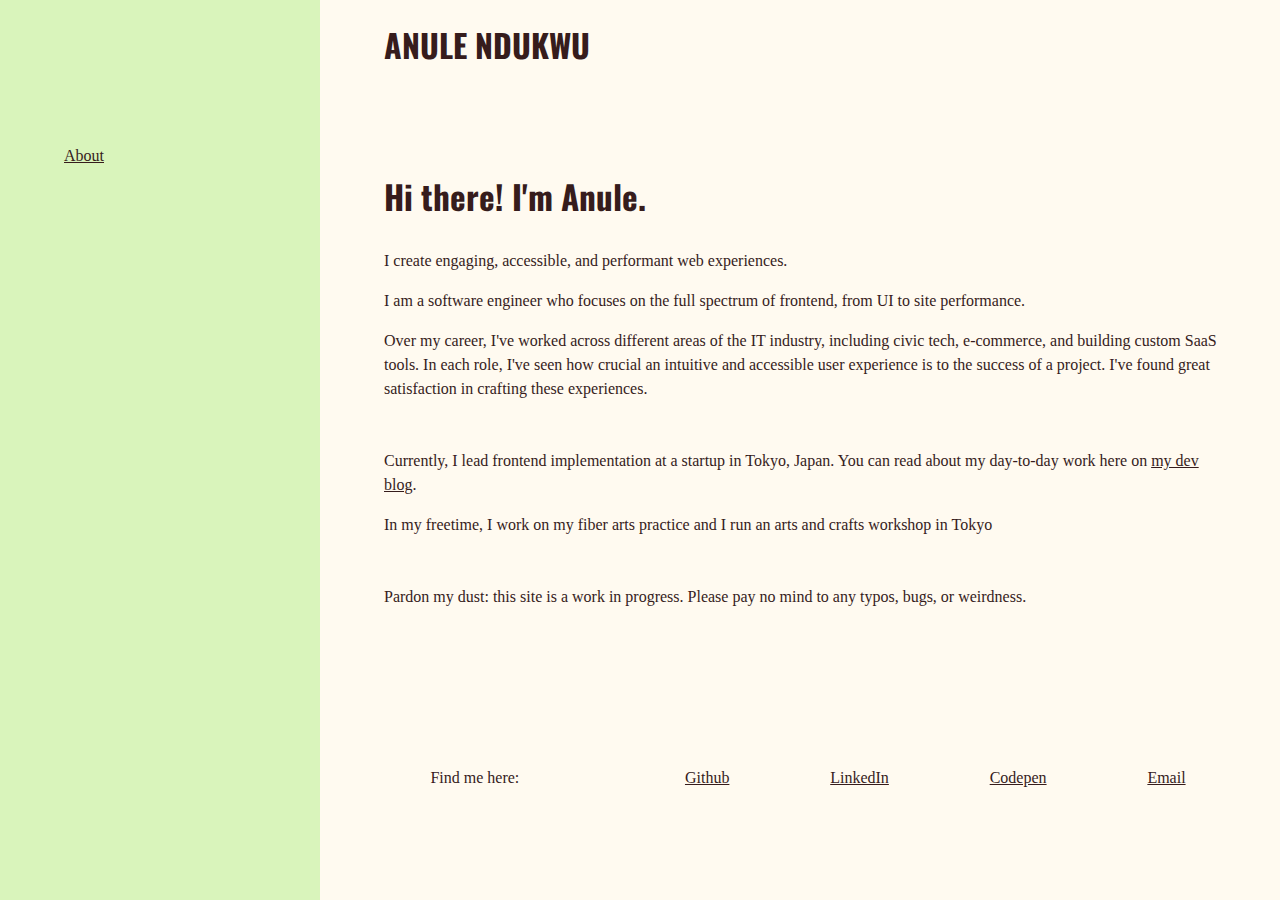
<file: index.html>
<!DOCTYPE html>
<html lang="en">
<head>
	<meta charset="UTF-8">
	<meta name="viewport" content="width=device-width, initial-scale=1.0">
	<link rel="preconnect" href="https://fonts.googleapis.com">
	<link rel="preconnect" href="https://fonts.gstatic.com" crossorigin>
	<link href="https://fonts.googleapis.com/css2?family=Oswald:wght@200..700&family=Quattrocento:wght@400;700&display=swap" rel="stylesheet">
	<link rel="icon" type="image/svg" href="">
	<link rel="stylesheet" href="styles/style.css">
	<link rel="stylesheet" href="styles/normalize.css">
	<title>Anule Ndukwu - web developer and artist</title>
</head>
<body>
	<div class="layout">
		<header>
			<h1 class="site-title">Anule Ndukwu</h1>

			<nav>
				<ul>
					<li><a href="/">About</a></li>
					<!-- <li><a href="#">Projects</a></li> -->
					<!-- <li><a href="#">Now</a></li> -->
				</ul>
			</nav>
		</header>
		<aside>
			<nav>
				<ul>
					<li><a href="/">About</a></li>
					<!-- <li><a href="#">Projects</a></li> -->
					<!-- <li><a href="#">Now</a></li> -->
				</ul>
			</nav>
		</aside>
		<main>
			<section>
				<h2>Hi there! I'm Anule.</h2>
				<p>I create engaging, accessible, and performant web experiences.</p>
				<p>I am a software engineer who focuses on the full spectrum of frontend, from UI to site performance.</p>
				<p>Over my career, I've worked across different areas of the IT industry, including civic tech, e-commerce, and building custom SaaS tools. In each role, I've seen how crucial an intuitive and accessible user experience is to the success of a project. I've found great satisfaction in crafting these experiences.</p>
			</section>
			<section>
				<p>Currently, I lead frontend implementation at a startup in Tokyo, Japan. You can read about my day-to-day work here on <a href="https://what-i-did-today.bearblog.dev/">my dev blog</a>.</p>
				<p>In my freetime, I work on my fiber arts practice and I run an arts and crafts workshop in Tokyo</p>
			</section>
			<section>
				<p>Pardon my dust: this site is a work in progress. Please pay no mind to any typos, bugs, or weirdness.</p>
			</section>
		</main>
		<footer>
			<p>Find me here:</p>
			<ul class="footer-links">
				<li><a href="https://github.com/anule">Github</a></li>
				<li><a href="https://www.linkedin.com/in/anule-ndukwu">LinkedIn</a></li>
				<li><a href="https://codepen.io/anule">Codepen</a></li>
				<li><a href="mailto:anule.ndukwu@gmail.com">Email</a></li>
			</ul>
		</footer>
	</div>
</body>
</html>
</file>
<file: styles/style.css>
@layer base {
  :root {
    --mint: #eaf9d9;
    --green: #D9F4BB;
    --brown: #361c1c;
    --grey: #E3EBE7;
    --maroon: #74180B;
    --white: #fffaf0;
    --heading: "Oswald", sans-serif;
    --main: "Quattrocentro", serif;
    --base-size: 1rem;
    --scale: 1.2;

    --h1: calc(var(--h2) * var(--scale));
    --h2: calc(var(--h3) * var(--scale));
    --h3: calc(var(--h4) * var(--scale));
    --h4: calc(var(--h5) * var(--scale));
    --h5: calc(var(--h6) * var(--scale));
    --h6: var(--base-size);
  }

  .mint {
    background-color: var(--mint);
  }

  .brown {
    background-color: var(--brown);
  }

  .grey {
    background-color: var(--grey);
  }

  .green {
    background-color: var(--green);
  }

  .maroon {
    background-color: var(--maroon);
  }

  html {
    background-color: var(--white);
    color: var(--brown);
  }

  body {
    font-family: var(--main);
    font-size: var(--base-size);
    line-height: 1.5;

  }

  h1,
  h2,
  h3,
  h4,
  h5,
  h6 {
    font-family: var(--heading);
  }

  h1 {
    font-size: var(--h1);
  }

  h2 {
    font-size: var(--h2);
  }

  h3 {
    font-size: var(--h3);
  }

  h4 {
    font-size: var(--h4);
  }

  h5 {
    font-size: var(--h5);
  }

  h6 {
    font-size: var(--h6);
  }

  .colors {
    display: flex;
    gap: 20px;
  }

  .colors>* {
    width: 50px;
    height: 50px;
    border: 1px solid black;
  }

  a {
    color: var(--brown);
  }

  a:hover {
    color: var(--maroon);
  }
}

.layout {
  background-color: var(--white);
  display: grid;
  gap: 1em;
  grid-template-rows: auto 1fr auto;
  min-height: 100vh;
  width: 100%;
  margin: 0 auto;
  grid-template-areas:
    'header'
    'main'
    'footer';
}


.container {
  max-width: 1200px;
  margin: 0 auto;
  padding: 1rem;
}


header {
  /*background-color: var(--green);*/
  grid-area: header;
  background: linear-gradient(var(--mint) 50%, var(--white));
}

header h1 {
  width: fit-content;
  text-transform: uppercase;
  margin-left: auto;
  margin-right: auto;
}


nav ul {
  display: flex;
  flex-direction: row;
  width: 60%;
  justify-content: center;
  gap: 0.5rem;
  margin: 0 auto;
  padding: 0;
}

nav li {
  list-style: 'none';
  display: inline;
}

main {
  margin-top: 2em;
  grid-area: main;
}

aside {
  display: none;
}

section {
  margin: 0 auto 3em auto;
  padding: 0 3em;
}

footer {
  grid-area: footer;
  display: flex;
  width: 80%;
  margin: 0 auto 1rem;
  padding: 0 2em;
}

footer p {
  width: 30%;
  display: inline;
  white-space: nowrap;
}

.footer-links {
  display: inline-flex;
  flex-direction: row;
  width: 70%;
  justify-content: space-between;
  padding-left: 20px;
}

.footer-links li {
  list-style: none;
  display: inline;
  width: fit-content;
}


@media (min-width: 40em) {
  .layout {
    grid-template-columns: 20em 1fr;
    grid-template-rows: 8em auto;
    grid-template-areas:
      'aside header'
      'aside main'
      'aside footer'
    ;
  }

  header {
    padding-left: 3em;
    background: none;
  }

  header h1 {
    margin-left: 0;
  }

  aside {
    grid-area: aside;
    display: grid;
    gap: 1em;
    grid-template-rows: 8em auto;
    background-color: var(--green);
  }

  aside nav {
    grid-row-start: 2;
  }

  nav ul {
    flex-direction: column;
    justify-content: space-between;
  }

  nav li {
    display: block;
  }

  header nav {
    display: none;
  }

  main {
    margin-top: 0;
  }

  .footer-links {
    width: 70%;
    padding-left: 40px;
  }
}
</file>
